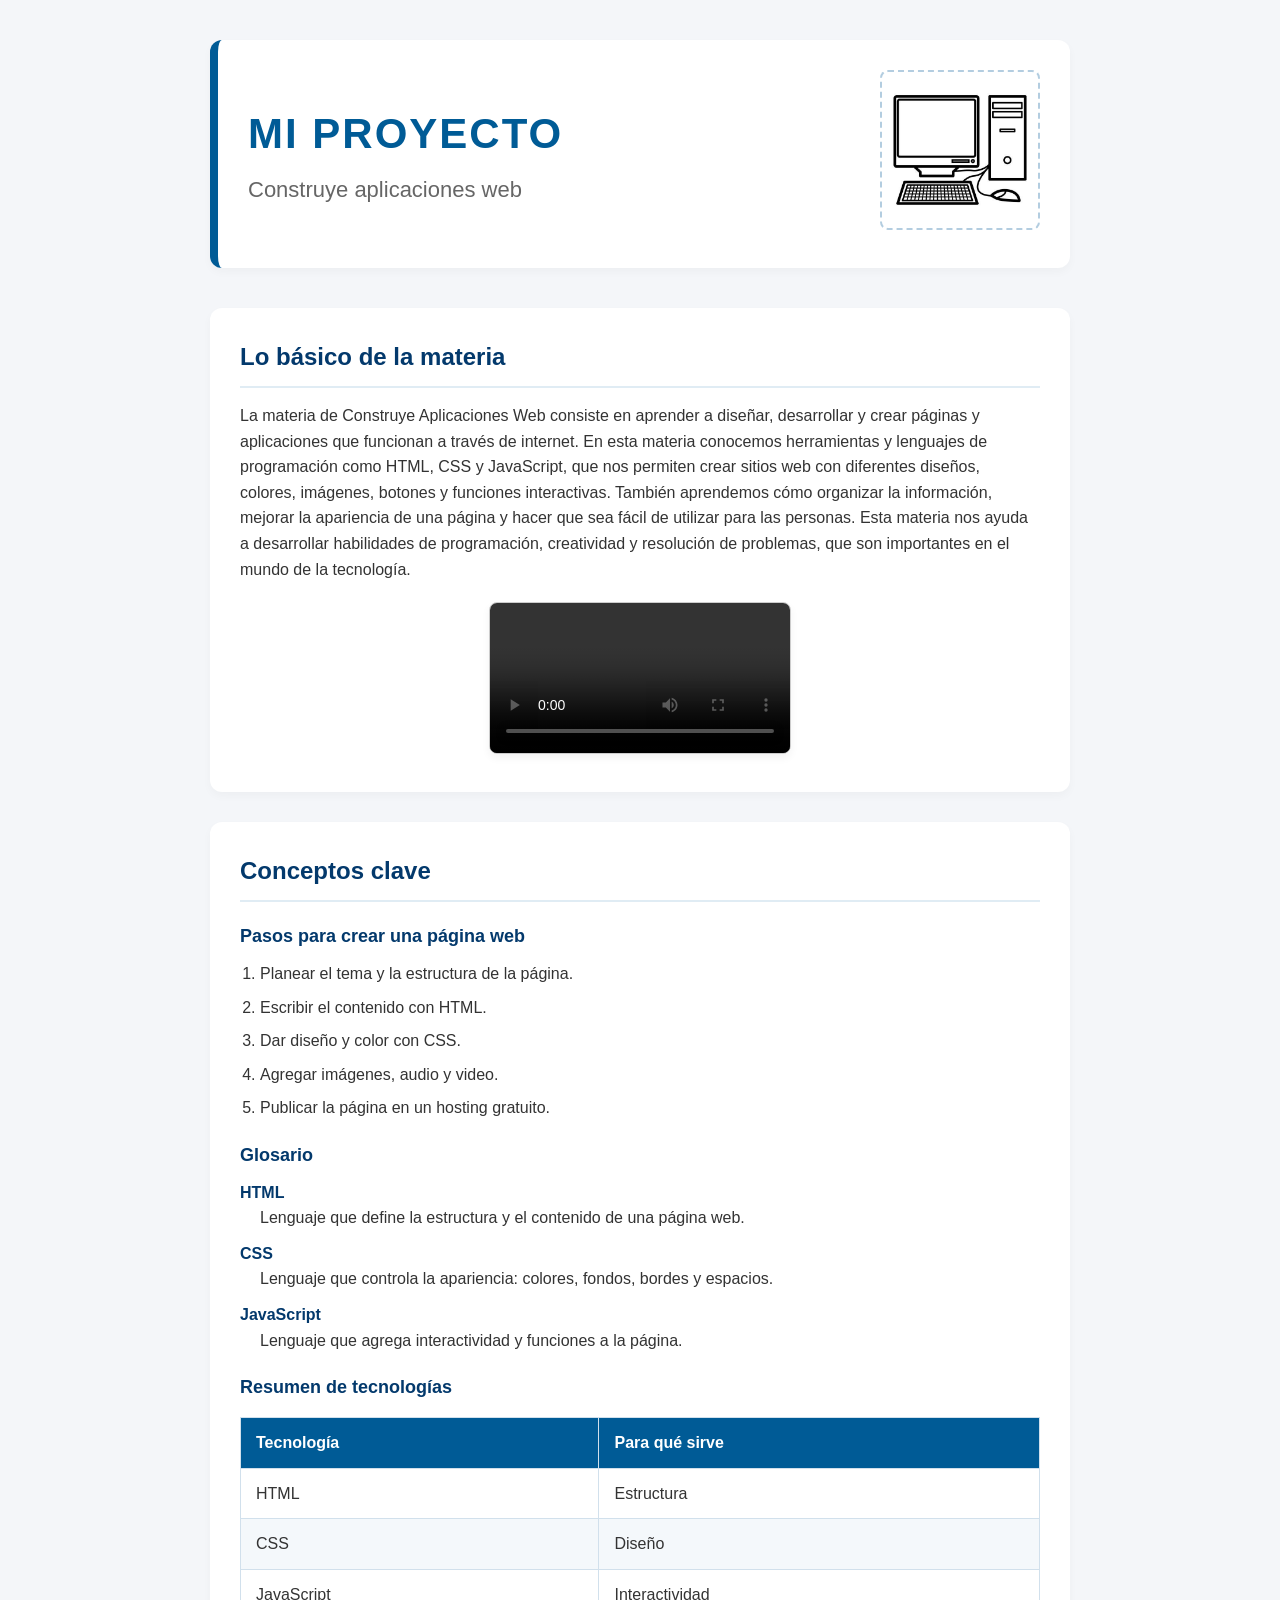
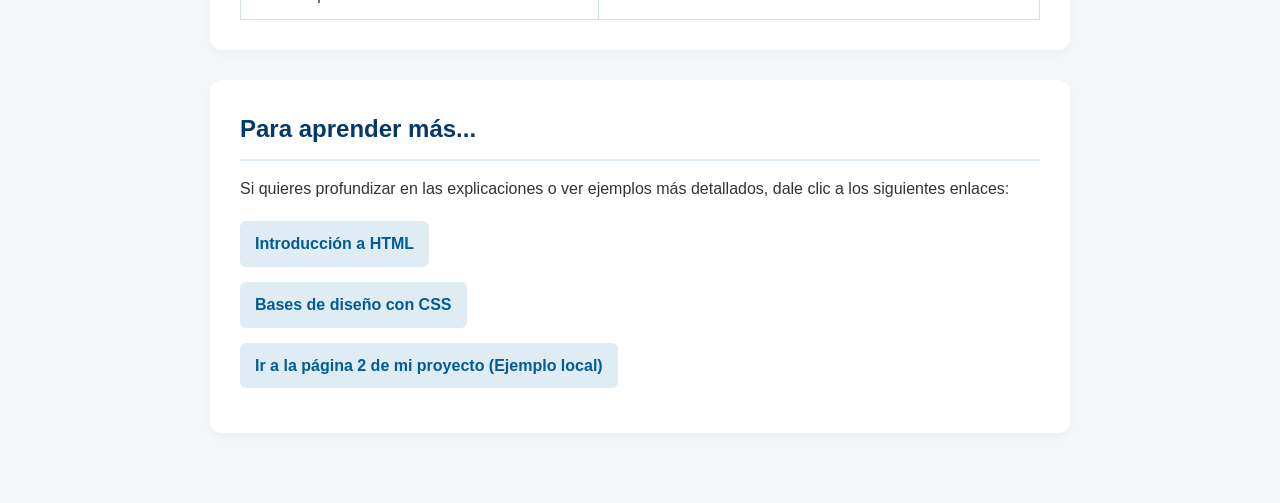
<file: index.html>
<!DOCTYPE html>
<html lang="es">
<head>
    <meta charset="UTF-8">
    <meta name="viewport" content="width=device-width, initial-scale=1.0">
    <title>Mi Proyecto - Construye Aplicaciones Web</title>
    <link rel="icon" type="image/svg+xml" href="favicon.svg">
    <link rel="stylesheet" href="style.css">
</head>
<body>

    <header class="header-container">
        <div class="header-text">
            <h1 class="main-title">Mi proyecto</h1>
            <h2 class="subtitle">Construye aplicaciones web</h2>
        </div>
        
        <div class="header-image">
            <img src="computadora.jpg" alt="Imagen de la materia">
        </div>
    </header>

    <main>
        <section class="exposition-content">
            <h3>Lo básico de la materia</h3>
            <p>La materia de Construye Aplicaciones Web consiste en aprender a diseñar, desarrollar y crear páginas y aplicaciones que funcionan a través de internet. En esta materia conocemos herramientas y lenguajes de programación como HTML, CSS y JavaScript, que nos permiten crear sitios web con diferentes diseños, colores, imágenes, botones y funciones interactivas.

También aprendemos cómo organizar la información, mejorar la apariencia de una página y hacer que sea fácil de utilizar para las personas. Esta materia nos ayuda a desarrollar habilidades de programación, creatividad y resolución de problemas, que son importantes en el mundo de la tecnología.</p>
            
            <div class="video-container">
                <video controls>
                    <source src="video.mp4" type="video/mp4">
                    Tu navegador no soporta el video.
                </video>
            </div>
        </section>

        <section class="concepts-content">
            <h3>Conceptos clave</h3>

            <h4>Pasos para crear una página web</h4>
            <ol class="custom-list">
                <li>Planear el tema y la estructura de la página.</li>
                <li>Escribir el contenido con HTML.</li>
                <li>Dar diseño y color con CSS.</li>
                <li>Agregar imágenes, audio y video.</li>
                <li>Publicar la página en un hosting gratuito.</li>
            </ol>

            <h4>Glosario</h4>
            <dl class="custom-definitions">
                <dt>HTML</dt>
                <dd>Lenguaje que define la estructura y el contenido de una página web.</dd>
                <dt>CSS</dt>
                <dd>Lenguaje que controla la apariencia: colores, fondos, bordes y espacios.</dd>
                <dt>JavaScript</dt>
                <dd>Lenguaje que agrega interactividad y funciones a la página.</dd>
            </dl>

            <h4>Resumen de tecnologías</h4>
            <table class="custom-table">
                <thead>
                    <tr>
                        <th>Tecnología</th>
                        <th>Para qué sirve</th>
                    </tr>
                </thead>
                <tbody>
                    <tr>
                        <td>HTML</td>
                        <td>Estructura</td>
                    </tr>
                    <tr>
                        <td>CSS</td>
                        <td>Diseño</td>
                    </tr>
                    <tr>
                        <td>JavaScript</td>
                        <td>Interactividad</td>
                    </tr>
                </tbody>
            </table>
        </section>

        <section class="links-content">
            <h3>Para aprender más...</h3>
            <p>Si quieres profundizar en las explicaciones o ver ejemplos más detallados, dale clic a los siguientes enlaces:</p>
            
            <ul class="enlaces-lista">
                <li><a href="https://developer.mozilla.org/es/docs/Learn/HTML" target="_blank">Introducción a HTML</a></li>
                <li><a href="https://developer.mozilla.org/es/docs/Learn/CSS" target="_blank">Bases de diseño con CSS</a></li>
                <li><a href="explicacion2.html">Ir a la página 2 de mi proyecto (Ejemplo local)</a></li>
            </ul>
        </section>
    </main>

</body>
</html>
</file>
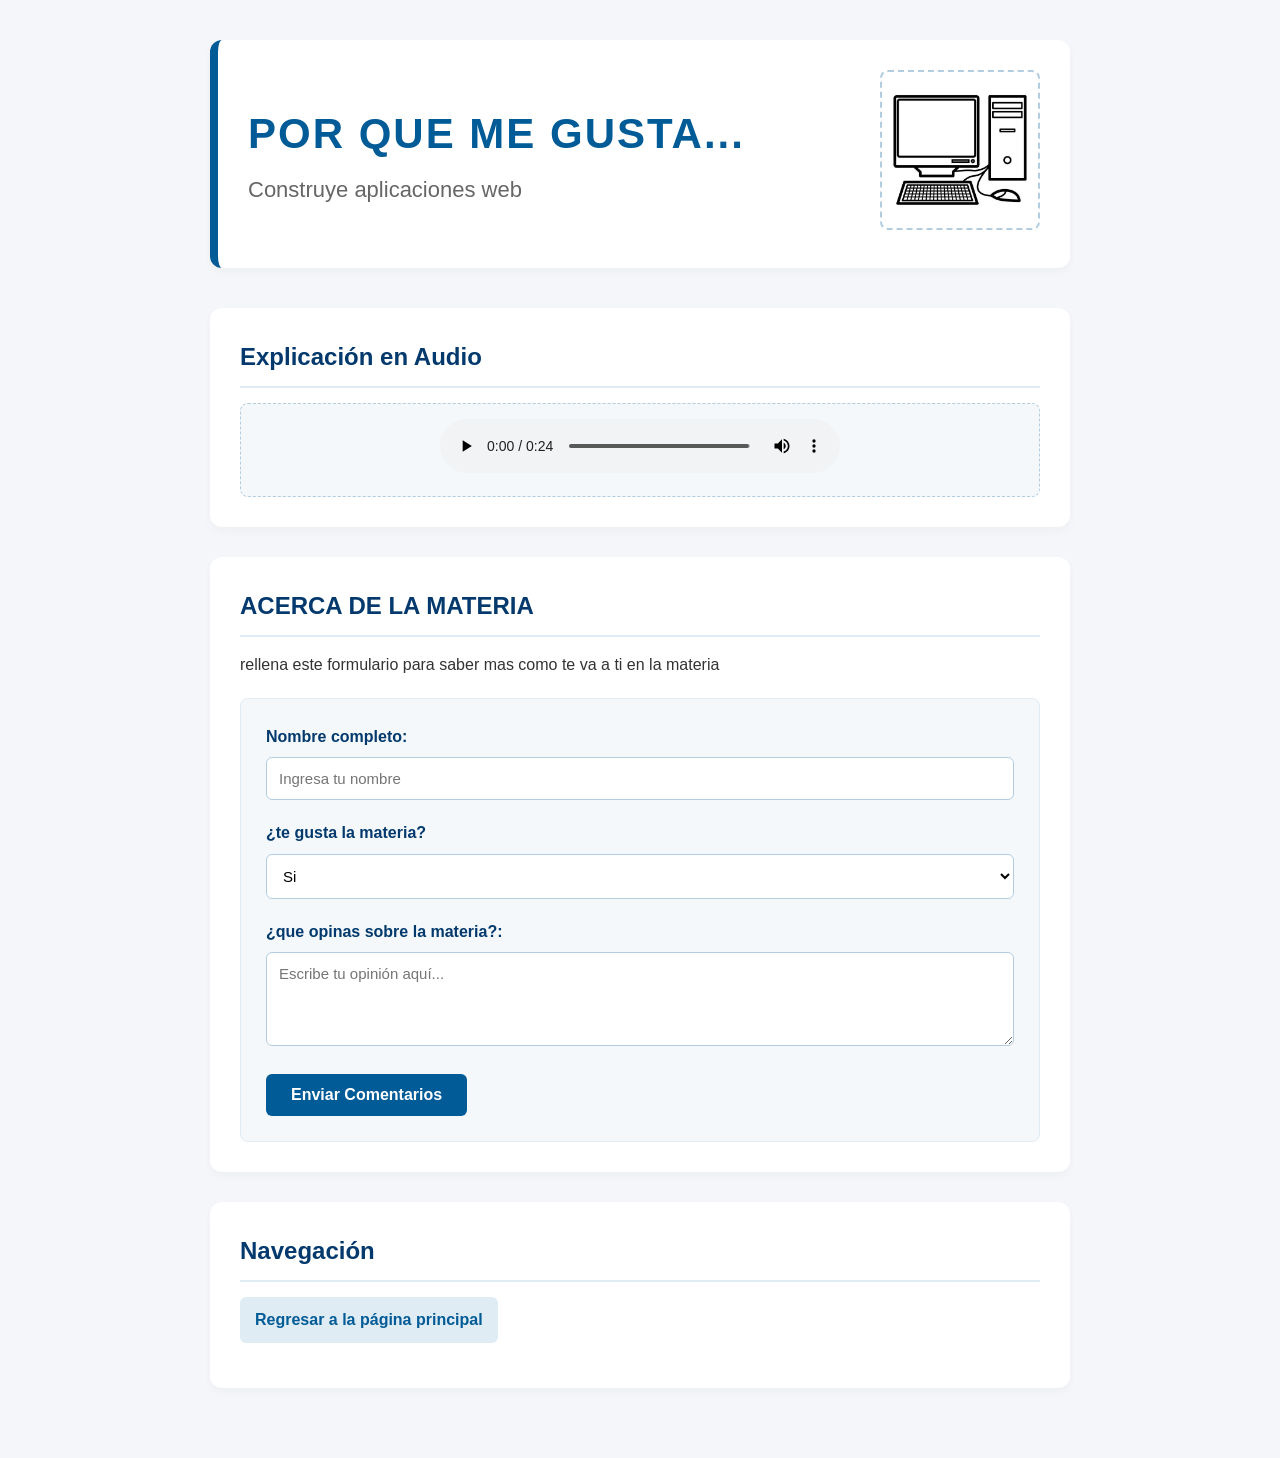
<file: explicacion2.html>
<!DOCTYPE html>
<html lang="es">
<head>
    <meta charset="UTF-8">
    <meta name="viewport" content="width=device-width, initial-scale=1.0">
    <title>Página 2 - Construye Aplicaciones Web</title>
    <link rel="icon" type="image/svg+xml" href="favicon.svg">
    <link rel="stylesheet" href="style.css">
</head>
<body>


    <header class="header-container">
        <div class="header-text">
            <h1 class="main-title">Por que me gusta...</h1>
            <h2 class="subtitle">Construye aplicaciones web</h2>
        </div>
        
        <div class="header-image">

            <img src="computadora.jpg" alt="Segunda imagen de apoyo">
        </div>
    </header>

    <main>

        <section class="audio-content">
            <h3>Explicación en Audio</h3>
            
            <div class="audio-container">

                <audio controls>
                    <source src="audio-.mp3" type="audio/mpeg">
                    Tu navegador no soporta el elemento de audio.
                </audio>
            </div>
        </section>


        <section class="https://formspree.io/f/xbgdoqzv">
            <h3>ACERCA DE LA MATERIA</h3>
            <p>rellena este formulario para saber mas como te va a ti en la materia</p>
            
            <form action="explicacion2.html"
      method="get"
      class="custom-form">
                    <div class="form-group">
                    <label for="nombre">Nombre completo:</label>
                    <input type="text" id="nombre" name="nombre" placeholder="Ingresa tu nombre">
                </div>
                
                <div class="form-group">
                    <label for="materia">¿te gusta la materia?</label>
                    <select id="materia" name="materia">
                        <option value="si">Si</option>
                        <option value="no">No</option>
                    </select>
                </div>

                <div class="form-group">
                    <label for="comentarios">¿que opinas sobre la materia?:</label>
                    <textarea id="comentarios" name="comentarios" rows="4" placeholder="Escribe tu opinión aquí..."></textarea>
                </div>
                
                <button type="submit" class="btn-submit">Enviar Comentarios</button>
            </form>
        </section>

        <!-- Botón para regresar -->
        <section class="links-content">
            <h3>Navegación</h3>
            <ul class="enlaces-lista">
                <li><a href="index.html">Regresar a la página principal</a></li>
            </ul>
        </section>
    </main>

</body>
</html>
</file>
<file: style.css>
* {
    box-sizing: border-box;
    margin: 0;
    padding: 0;
}

body {
    font-family: 'Segoe UI', Tahoma, Geneva, Verdana, sans-serif;
    background-color: #f4f6f9; 
    color: #333;
    line-height: 1.6;
    padding: 40px 20px;
    max-width: 900px;
    margin: 0 auto;
}


.header-container {
    display: flex;
    justify-content: space-between;
    align-items: center;
    background-color: #ffffff;
    padding: 30px;
    border-radius: 12px;
    box-shadow: 0 4px 10px rgba(0,0,0,0.03);
    margin-bottom: 40px;
    border-left: 8px solid #005b96;
}

.header-text {
    max-width: 65%;
}

.main-title {
    font-size: 42px;
    color: #005b96;
    text-transform: uppercase;
    letter-spacing: 2px;
    margin-bottom: 5px;
}

.subtitle {
    font-size: 22px;
    color: #666;
    font-weight: 300;
}

.header-image img {
    max-width: 160px;
    height: auto;
    border-radius: 8px;
    border: 2px dashed #b3cde0;
    padding: 5px;
}

section {
    background-color: #ffffff;
    padding: 30px;
    border-radius: 12px;
    box-shadow: 0 4px 10px rgba(0,0,0,0.03);
    margin-bottom: 30px;
}

h3 {
    color: #03396c;
    margin-bottom: 15px;
    font-size: 24px;
    border-bottom: 2px solid #e0ecf4;
    padding-bottom: 10px;
}

h4 {
    color: #03396c;
    margin-top: 20px;
    margin-bottom: 10px;
    font-size: 18px;
}

p {
    margin-bottom: 20px;
    font-size: 16px;
}

.custom-list {
    margin-left: 20px;
    margin-bottom: 20px;
}

.custom-list li {
    margin-bottom: 8px;
    font-size: 16px;
}

.custom-table {
    width: 100%;
    border-collapse: collapse;
    margin-top: 15px;
    background-color: #ffffff;
}

.custom-table th, .custom-table td {
    border: 1px solid #d1e0ec;
    padding: 12px 15px;
    text-align: left;
}

.custom-table th {
    background-color: #005b96;
    color: #ffffff;
    font-weight: bold;
}

.custom-table tr:nth-child(even) {
    background-color: #f4f8fb;
}

.custom-table tr:hover {
    background-color: #e0ecf4;
}


.video-container {
    text-align: center;
}

video {
    max-width: 100%;
    border-radius: 8px;
    border: 1px solid #ccc;
    box-shadow: 0 4px 8px rgba(0,0,0,0.05);
}

.audio-container {
    background-color: #f4f8fb;
    padding: 15px;
    border-radius: 8px;
    text-align: center;
    border: 1px dashed #b3cde0;
}

audio {
    width: 100%;
    max-width: 400px;
    outline: none;
}


.custom-form {
    background-color: #f4f8fb;
    padding: 25px;
    border-radius: 8px;
    border: 1px solid #e0ecf4;
}

.form-group {
    margin-bottom: 20px;
}

.form-group label {
    display: block;
    margin-bottom: 8px;
    color: #03396c;
    font-weight: 600;
}

.form-group input, 
.form-group select, 
.form-group textarea {
    width: 100%;
    padding: 12px;
    border: 1px solid #b3cde0;
    border-radius: 6px;
    font-family: inherit;
    font-size: 15px;
    background-color: #ffffff;
}

.form-group input:focus, 
.form-group select:focus, 
.form-group textarea:focus {
    outline: none;
    border-color: #005b96;
    box-shadow: 0 0 5px rgba(0, 91, 150, 0.2);
}

.btn-submit {
    background-color: #005b96;
    color: #ffffff;
    border: none;
    padding: 12px 25px;
    font-size: 16px;
    font-weight: bold;
    border-radius: 6px;
    cursor: pointer;
    transition: background-color 0.3s;
}

.btn-submit:hover {
    background-color: #03396c;
}

.enlaces-lista {
    list-style-type: none;
}

.enlaces-lista li {
    margin-bottom: 15px;
}

.enlaces-lista a {
    color: #005b96;
    text-decoration: none;
    font-weight: bold;
    display: inline-block;
    padding: 10px 15px;
    background-color: #e0ecf4;
    border-radius: 6px;
    transition: background-color 0.3s;
}

.enlaces-lista a:hover {
    background-color: #b3cde0;
    color: #03396c;
}

.custom-definitions {
    margin-bottom: 20px;
}

.custom-definitions dt {
    color: #03396c;
    font-weight: bold;
    margin-top: 10px;
}

.custom-definitions dd {
    margin-left: 20px;
}

@media (max-width: 600px) {
    body {
        padding: 20px 10px;
    }

    .header-container {
        flex-direction: column;
        text-align: center;
        gap: 15px;
    }

    .header-text {
        max-width: 100%;
    }

    .main-title {
        font-size: 30px;
    }

    section {
        padding: 20px;
    }
}
</file>
